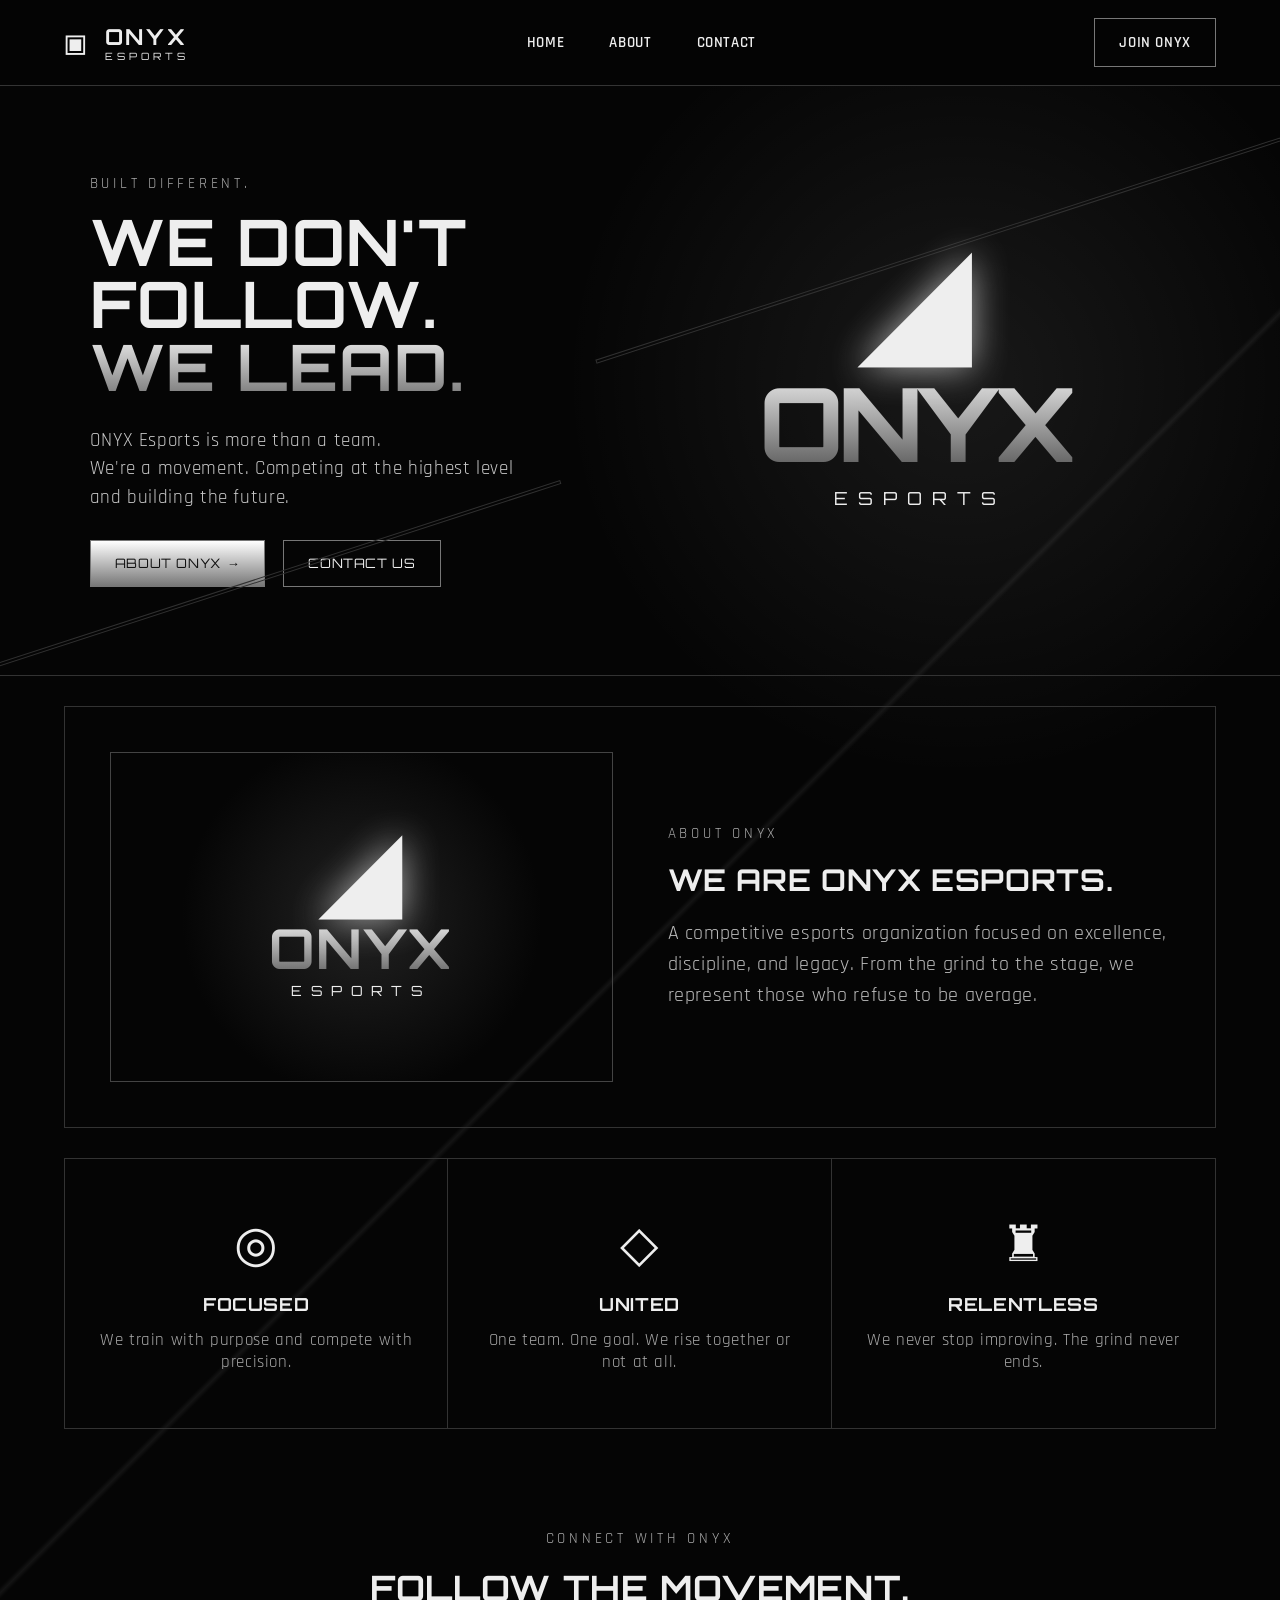
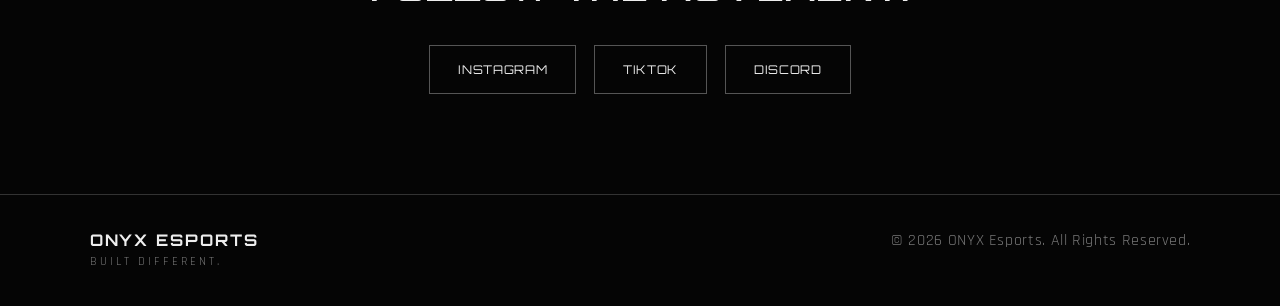
<file: index.html>
<!DOCTYPE html>
<html lang="en">
<head>
  <meta charset="UTF-8">
  <meta name="viewport" content="width=device-width, initial-scale=1.0">
  <title>ONYX Esports</title>
  <link rel="stylesheet" href="style.css">
</head>
<body>
  <header class="nav">
    <a class="brand" href="#home">
      <span class="brand-mark">◈</span>
      <span><b>ONYX</b><small>ESPORTS</small></span>
    </a>
    <nav>
      <a href="#home">HOME</a>
      <a href="#about">ABOUT</a>
      <a href="#contact">CONTACT</a>
    </nav>
    <a class="join" href="#contact">JOIN ONYX</a>
  </header>

  <main>
    <section id="home" class="hero">
      <div class="hero-copy">
        <p class="eyebrow">BUILT DIFFERENT.</p>
        <h1>WE DON'T FOLLOW.<br><strong>WE LEAD.</strong></h1>
        <p class="intro">ONYX Esports is more than a team.<br>
        We're a movement. Competing at the highest level<br>
        and building the future.</p>
        <div class="buttons">
          <a class="button primary" href="#about">ABOUT ONYX →</a>
          <a class="button" href="#contact">CONTACT US</a>
        </div>
      </div>
      <div class="hero-logo">
        <div class="bolt">◢</div>
        <div class="onyx-word">ONYX</div>
        <div class="esports">ESPORTS</div>
      </div>
    </section>

    <section id="about" class="about">
      <div class="logo-panel">
        <div class="bolt big">◢</div>
        <div class="panel-word">ONYX</div>
        <div class="panel-small">ESPORTS</div>
      </div>
      <div class="about-copy">
        <p class="eyebrow">ABOUT ONYX</p>
        <h2>WE ARE ONYX ESPORTS.</h2>
        <p>A competitive esports organization focused on excellence,
        discipline, and legacy. From the grind to the stage, we represent
        those who refuse to be average.</p>
      </div>
    </section>

    <section class="values">
      <article><div class="icon">◎</div><h3>FOCUSED</h3><p>We train with purpose and compete with precision.</p></article>
      <article><div class="icon">◇</div><h3>UNITED</h3><p>One team. One goal. We rise together or not at all.</p></article>
      <article><div class="icon">♜</div><h3>RELENTLESS</h3><p>We never stop improving. The grind never ends.</p></article>
    </section>

    <section id="contact" class="contact">
      <p class="eyebrow">CONNECT WITH ONYX</p>
      <h2>FOLLOW THE MOVEMENT.</h2>
      <div class="socials">
        <a href="https://www.instagram.com/onyxesports184?igsi=YjljY285OGdnNjlv" target="_blank" rel="noopener">INSTAGRAM</a>
        <a href="https://www.tiktok.com/@onyx.esports87?_r=1&_t=ZS-99DBv81w7nR" target="_blank" rel="noopener">TIKTOK</a>
        <a href="https://discord.gg/3PSkmvPu" target="_blank" rel="noopener">DISCORD</a>
      </div>
    </section>
  </main>

  <footer>
    <div><b>ONYX ESPORTS</b><span>BUILT DIFFERENT.</span></div>
    <div>© 2026 ONYX Esports. All Rights Reserved.</div>
  </footer>
</body>
</html>
</file>
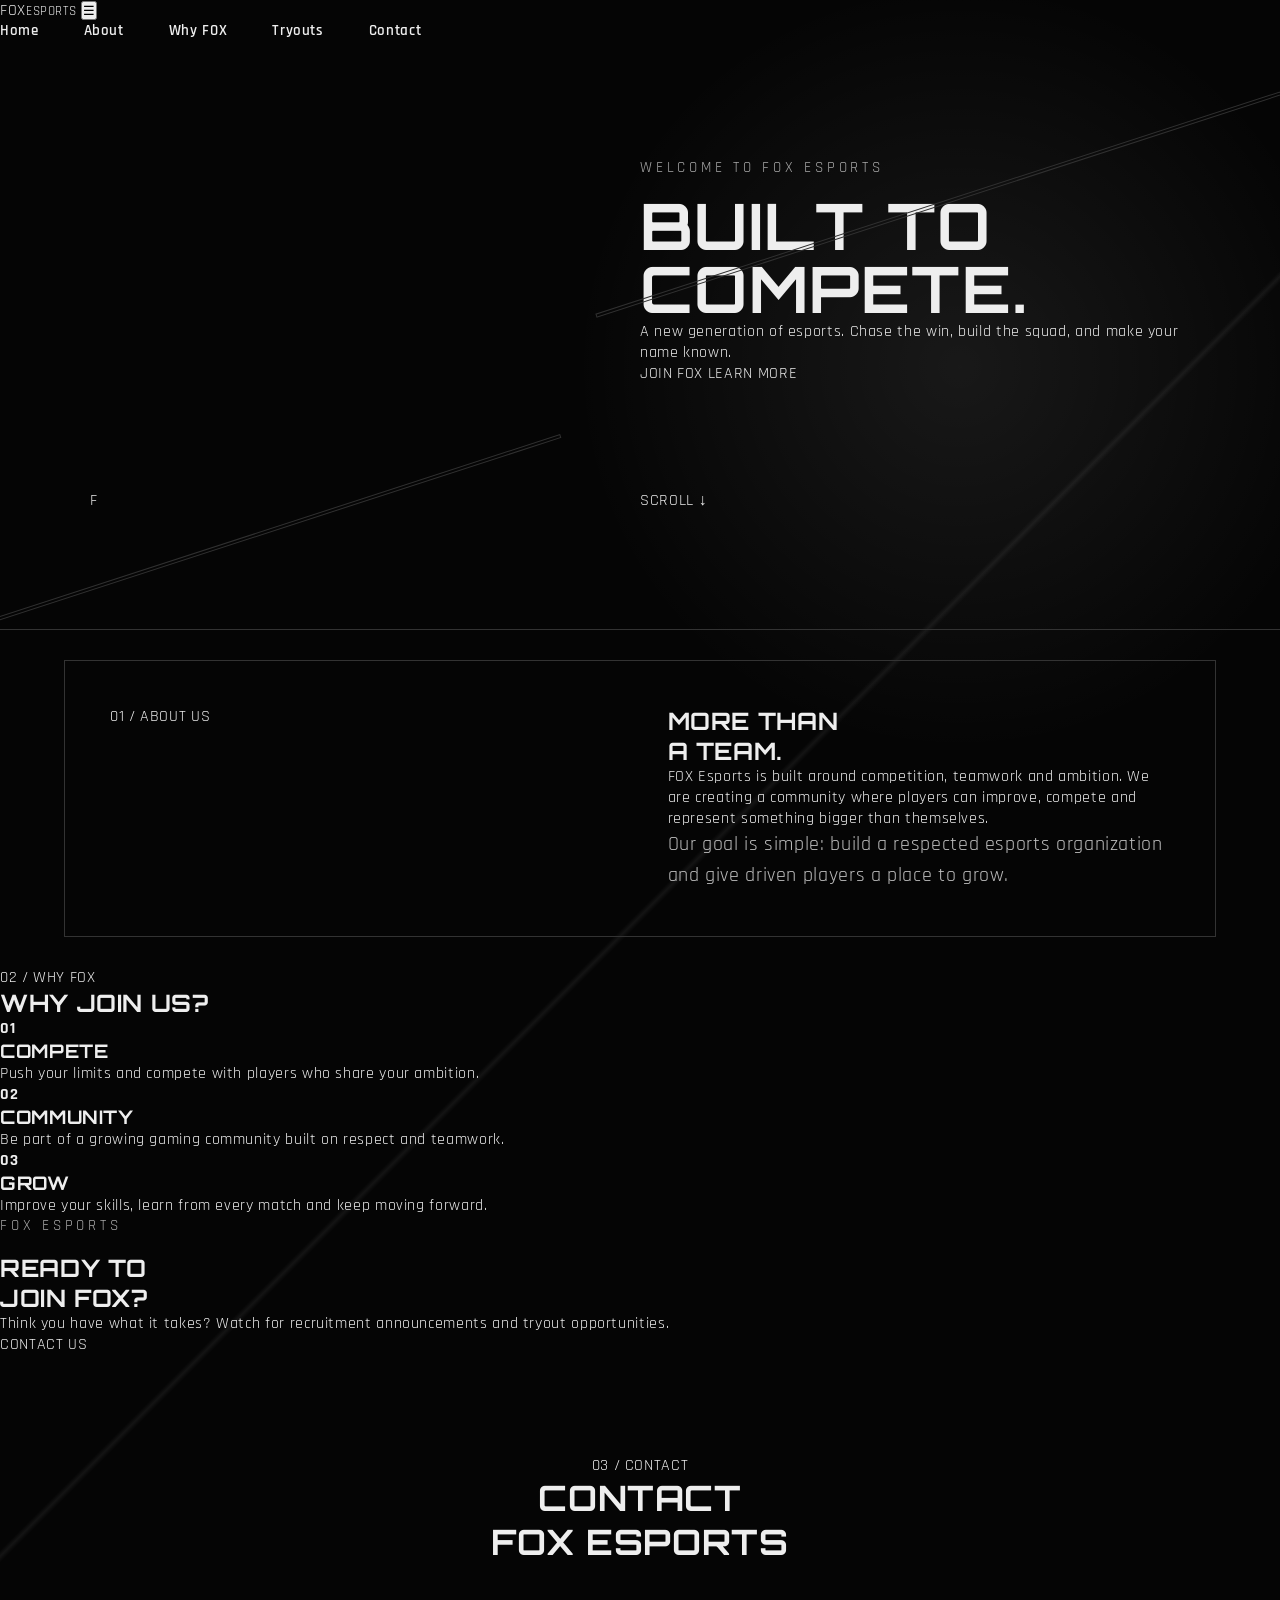
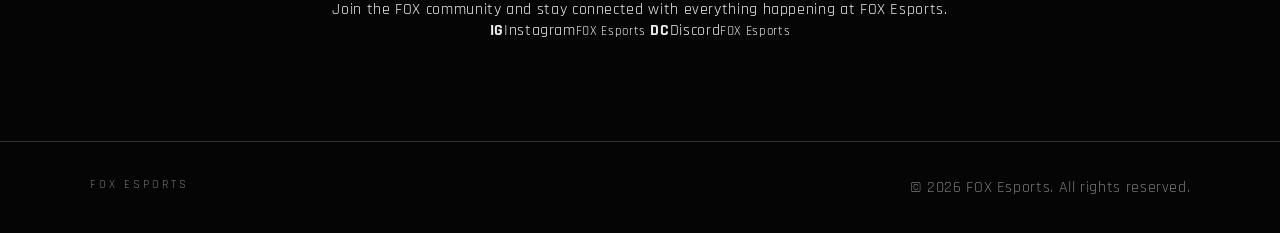
<file: inde.html>
<!DOCTYPE html>
<html lang="en">
<head>
  <meta charset="UTF-8">
  <meta name="viewport" content="width=device-width, initial-scale=1.0">
  <meta name="description" content="FOX Esports — Built to compete. Built to lead.">
  <title>FOX Esports | Official</title>
  <link rel="stylesheet" href="style.css">
</head>
<body>
  <header class="navbar">
    <a href="#home" class="logo"><span>FOX</span><small>ESPORTS</small></a>
    <button class="menu-toggle" aria-label="Open menu">☰</button>
    <nav class="nav-links">
      <a href="#home">Home</a>
      <a href="#about">About</a>
      <a href="#why">Why FOX</a>
      <a href="#tryouts">Tryouts</a>
      <a href="#contact">Contact</a>
    </nav>
  </header>

  <main>
    <section id="home" class="hero">
      <div class="hero-grid"></div>
      <div class="hero-content reveal">
        <p class="eyebrow">WELCOME TO FOX ESPORTS</p>
        <h1>BUILT TO<br><span>COMPETE.</span></h1>
        <p class="hero-copy">A new generation of esports. Chase the win, build the squad, and make your name known.</p>
        <div class="hero-buttons">
          <a href="#tryouts" class="btn btn-primary">JOIN FOX</a>
          <a href="#about" class="btn btn-ghost">LEARN MORE</a>
        </div>
      </div>
      <div class="hero-mark">F</div>
      <div class="scroll">SCROLL ↓</div>
    </section>

    <section id="about" class="section about">
      <div class="section-tag reveal">01 / ABOUT US</div>
      <div class="about-layout">
        <div class="reveal">
          <h2>MORE THAN<br><span>A TEAM.</span></h2>
        </div>
        <div class="about-copy reveal">
          <p>FOX Esports is built around competition, teamwork and ambition. We are creating a community where players can improve, compete and represent something bigger than themselves.</p>
          <p>Our goal is simple: build a respected esports organization and give driven players a place to grow.</p>
        </div>
      </div>
    </section>

    <section id="why" class="section why">
      <div class="section-tag reveal">02 / WHY FOX</div>
      <h2 class="center-title reveal">WHY <span>JOIN US?</span></h2>
      <div class="feature-grid">
        <article class="feature reveal"><b>01</b><h3>COMPETE</h3><p>Push your limits and compete with players who share your ambition.</p></article>
        <article class="feature reveal"><b>02</b><h3>COMMUNITY</h3><p>Be part of a growing gaming community built on respect and teamwork.</p></article>
        <article class="feature reveal"><b>03</b><h3>GROW</h3><p>Improve your skills, learn from every match and keep moving forward.</p></article>
      </div>
    </section>

    <section id="tryouts" class="section tryouts">
      <div class="tryout-box reveal">
        <div>
          <p class="eyebrow">FOX ESPORTS</p>
          <h2>READY TO<br><span>JOIN FOX?</span></h2>
          <p>Think you have what it takes? Watch for recruitment announcements and tryout opportunities.</p>
        </div>
        <a href="#contact" class="btn btn-primary">CONTACT US</a>
      </div>
    </section>

    <section id="contact" class="section contact">
      <div class="section-tag reveal">03 / CONTACT</div>
      <div class="contact-layout">
        <div class="reveal">
          <h2>CONTACT<br><span>FOX ESPORTS</span></h2>
          <p>Join the FOX community and stay connected with everything happening at FOX Esports.</p>
        </div>
        <div class="social-links reveal">
          <a href="#" class="social-card" aria-label="FOX Esports Instagram">
            <strong>IG</strong><span>Instagram<small>FOX Esports</small></span>
          </a>
          <a href="#" class="social-card" aria-label="FOX Esports Discord">
            <strong>DC</strong><span>Discord<small>FOX Esports</small></span>
          </a>
        </div>
      </div>
    </section>
  </main>

  <footer><span>FOX ESPORTS</span><p>© 2026 FOX Esports. All rights reserved.</p></footer>
  <script src="script.js"></script>
</body>
</html>
</file>
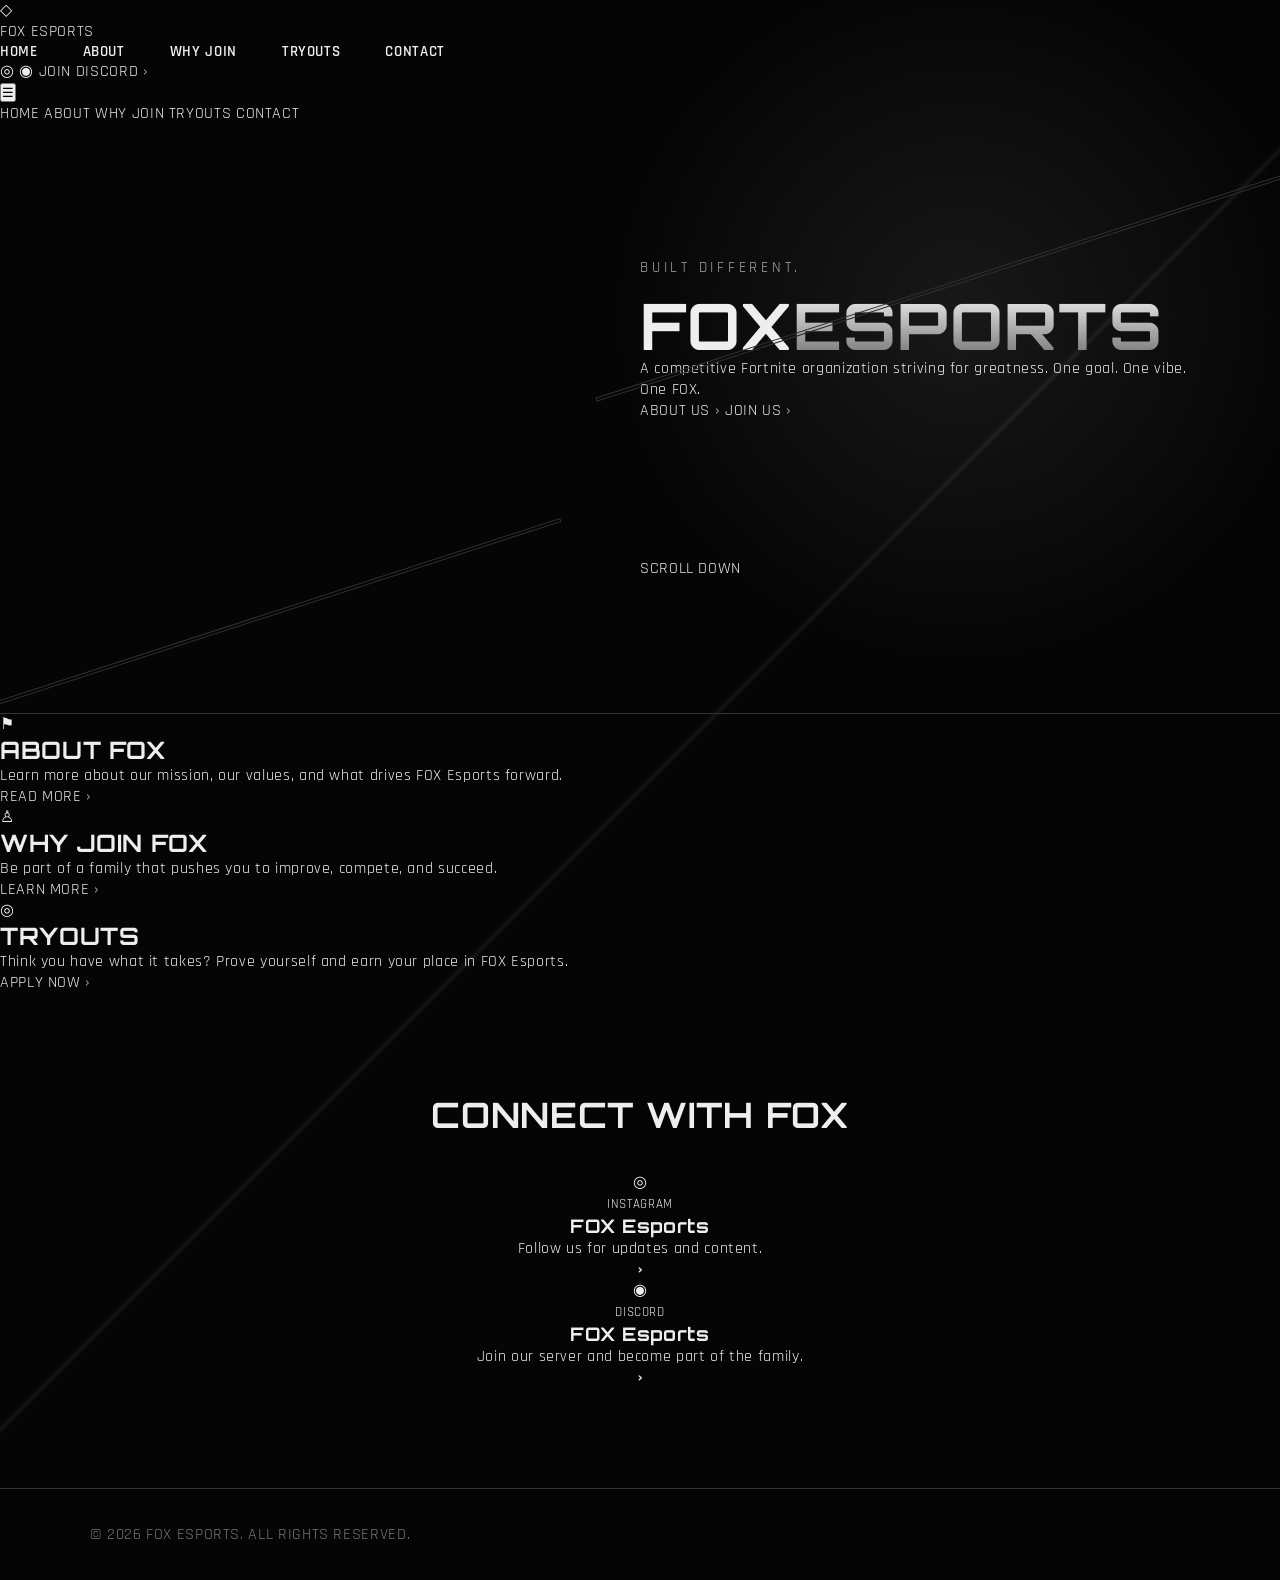
<file: index-2.html>
<!DOCTYPE html>
<html lang="en">
<head>
    <meta charset="UTF-8">
    <meta name="viewport" content="width=device-width, initial-scale=1.0">
    <title>FOX Esports</title>
    <link rel="stylesheet" href="style.css">
</head>
<body>
<header class="navbar">
    <div class="logo">
        <div class="fox-icon">◇</div>
        <div>
            <span class="logo-main">FOX</span>
            <span class="logo-sub">ESPORTS</span>
        </div>
    </div>

    <nav>
        <a href="#home" class="active">HOME</a>
        <a href="#about">ABOUT</a>
        <a href="#join">WHY JOIN</a>
        <a href="#tryouts">TRYOUTS</a>
        <a href="#contact">CONTACT</a>
    </nav>

    <div class="nav-socials">
        <a href="#" aria-label="Instagram">◎</a>
        <a href="#" aria-label="Discord">◉</a>
        <a href="#contact" class="discord-button">JOIN DISCORD <span>›</span></a>
    </div>

    <button class="menu-button" id="menuButton">☰</button>
</header>

<div class="mobile-menu" id="mobileMenu">
    <a href="#home">HOME</a>
    <a href="#about">ABOUT</a>
    <a href="#join">WHY JOIN</a>
    <a href="#tryouts">TRYOUTS</a>
    <a href="#contact">CONTACT</a>
</div>

<main>
<section class="hero" id="home">
    <div class="hero-background"></div>

    <div class="hero-content">
        <p class="eyebrow">BUILT DIFFERENT.</p>
        <h1><span>FOX</span><strong>ESPORTS</strong></h1>
        <p class="hero-description">
            A competitive Fortnite organization striving for greatness.
            One goal. One vibe. One FOX.
        </p>

        <div class="hero-buttons">
            <a href="#about" class="primary-button">ABOUT US <span>›</span></a>
            <a href="#tryouts" class="secondary-button">JOIN US <span>›</span></a>
        </div>
    </div>

    <div class="fox-art">
        <div class="fox-glow"></div>
        <div class="fox-face">
            <div class="ear left-ear"></div>
            <div class="ear right-ear"></div>
            <div class="eye left-eye"></div>
            <div class="eye right-eye"></div>
            <div class="fox-mouth"></div>
        </div>
    </div>

    <div class="scroll">
        <div class="mouse"></div>
        <span>SCROLL DOWN</span>
    </div>
</section>

<section class="features">
    <article class="feature-card" id="about">
        <div class="feature-icon">⚑</div>
        <div class="feature-text">
            <h2>ABOUT FOX</h2>
            <p>Learn more about our mission, our values, and what drives FOX Esports forward.</p>
            <a href="#contact">READ MORE <span>›</span></a>
        </div>
        <div class="card-background about-bg"></div>
    </article>

    <article class="feature-card" id="join">
        <div class="feature-icon">♙</div>
        <div class="feature-text">
            <h2>WHY JOIN FOX</h2>
            <p>Be part of a family that pushes you to improve, compete, and succeed.</p>
            <a href="#tryouts">LEARN MORE <span>›</span></a>
        </div>
        <div class="card-background join-bg"></div>
    </article>

    <article class="feature-card" id="tryouts">
        <div class="feature-icon">◎</div>
        <div class="feature-text">
            <h2>TRYOUTS</h2>
            <p>Think you have what it takes? Prove yourself and earn your place in FOX Esports.</p>
            <a href="#contact">APPLY NOW <span>›</span></a>
        </div>
        <div class="card-background tryout-bg"></div>
    </article>
</section>

<section class="contact" id="contact">
    <div class="section-title">
        <span></span><h2>CONNECT WITH FOX</h2><span></span>
    </div>

    <div class="social-container">
        <a href="#" class="social-card">
            <div class="social-icon instagram">◎</div>
            <div>
                <small>INSTAGRAM</small>
                <h3>FOX Esports</h3>
                <p>Follow us for updates and content.</p>
            </div>
            <strong>›</strong>
        </a>

        <a href="#" class="social-card">
            <div class="social-icon discord">◉</div>
            <div>
                <small>DISCORD</small>
                <h3>FOX Esports</h3>
                <p>Join our server and become part of the family.</p>
            </div>
            <strong>›</strong>
        </a>
    </div>
</section>
</main>

<footer>© 2026 FOX ESPORTS. ALL RIGHTS RESERVED.</footer>
<script src="script.js"></script>
</body>
</html>
</file>
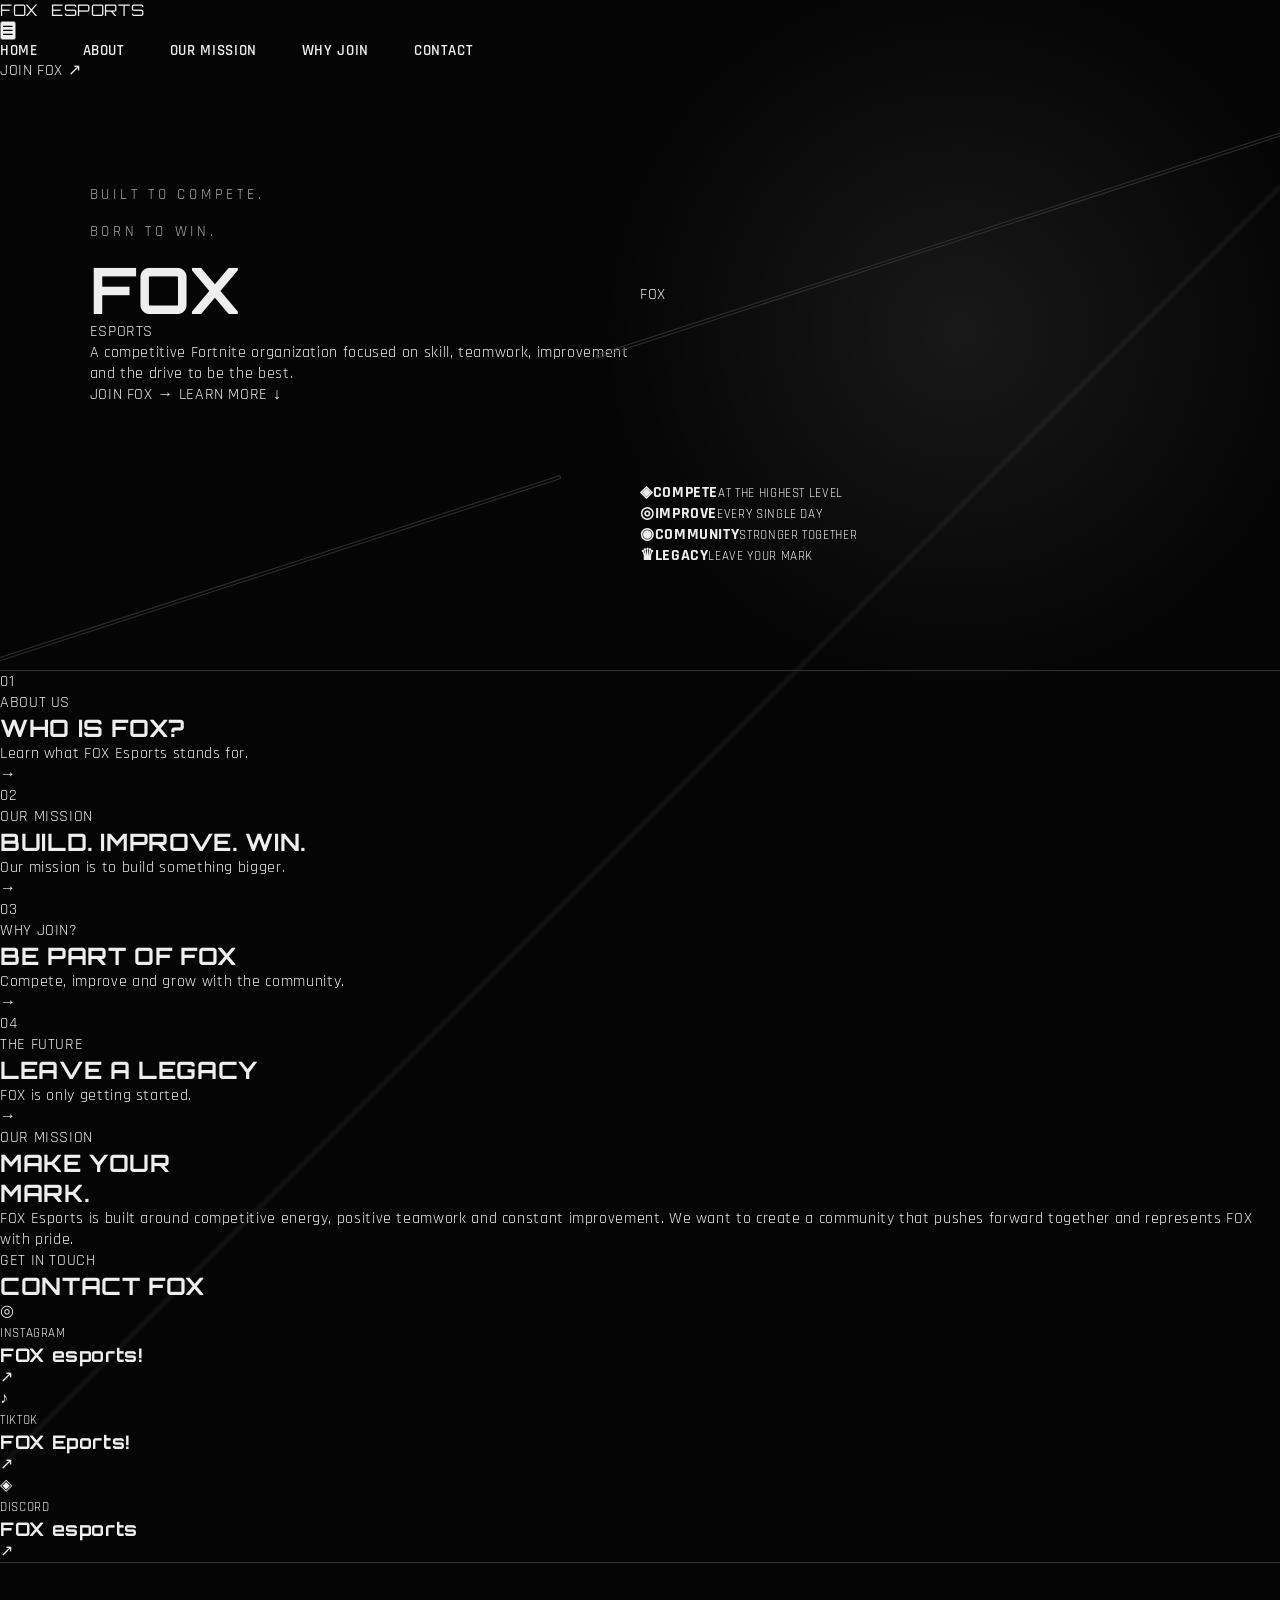
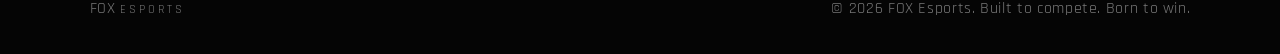
<file: index-3.html>
<!DOCTYPE html>
<html lang="en">
<head>
  <meta charset="UTF-8">
  <meta name="viewport" content="width=device-width, initial-scale=1.0">
  <title>FOX Esports | Built to Compete</title>
  <meta name="description" content="FOX Esports — a competitive Fortnite esports organization.">
  <link rel="preconnect" href="https://fonts.googleapis.com">
  <link rel="preconnect" href="https://fonts.gstatic.com" crossorigin>
  <link href="https://fonts.googleapis.com/css2?family=Barlow+Condensed:wght@500;600;700;800;900&family=Inter:wght@400;500;600;700;800&display=swap" rel="stylesheet">
  <link rel="stylesheet" href="style.css">
</head>
<body>

  <div class="bg-grid"></div>
  <div class="red-orb orb-one"></div>
  <div class="red-orb orb-two"></div>
  <div class="scanlines"></div>

  <header class="navbar">
    <a class="brand" href="#home" aria-label="FOX Esports home">
      <span class="brand-fox">FOX</span>
      <span class="brand-esports">ESPORTS</span>
    </a>

    <button class="menu-btn" id="menuBtn" aria-label="Open menu">☰</button>

    <nav class="nav-links" id="navLinks">
      <a class="active" href="#home">HOME</a>
      <a href="#about">ABOUT</a>
      <a href="#mission">OUR MISSION</a>
      <a href="#join">WHY JOIN</a>
      <a href="#contact">CONTACT</a>
    </nav>

    <a class="nav-cta" href="#join">JOIN FOX <span>↗</span></a>
  </header>

  <main id="home">
    <section class="hero">
      <div class="hero-copy reveal">
        <p class="eyebrow">BUILT TO COMPETE.</p>
        <p class="eyebrow red">BORN TO WIN.</p>

        <div class="hero-title">
          <h1>FOX</h1>
          <div>ESPORTS</div>
        </div>

        <p class="hero-text">
          A competitive Fortnite organization focused on skill,
          teamwork, improvement and the drive to be the best.
        </p>

        <div class="hero-buttons">
          <a class="btn btn-red" href="#join">JOIN FOX <span>→</span></a>
          <a class="btn btn-outline" href="#about">LEARN MORE <span>↓</span></a>
        </div>
      </div>

      <div class="fox-emblem reveal delay">
        <div class="emblem-ring"></div>
        <div class="fox-mark">FOX</div>
        <div class="emblem-lines"></div>
      </div>

      <div class="hero-particles" aria-hidden="true">
        <i></i><i></i><i></i><i></i><i></i><i></i>
      </div>

      <div class="stats-bar">
        <div><strong>◈</strong><span><b>COMPETE</b><small>AT THE HIGHEST LEVEL</small></span></div>
        <div><strong>◎</strong><span><b>IMPROVE</b><small>EVERY SINGLE DAY</small></span></div>
        <div><strong>◉</strong><span><b>COMMUNITY</b><small>STRONGER TOGETHER</small></span></div>
        <div><strong>♛</strong><span><b>LEGACY</b><small>LEAVE YOUR MARK</small></span></div>
      </div>
    </section>

    <section class="cards-section" id="about">
      <article class="feature-card reveal">
        <span class="card-index">01</span>
        <div class="card-art art-one"></div>
        <div class="card-content">
          <p>ABOUT US</p>
          <h2>WHO IS FOX?</h2>
          <span>Learn what FOX Esports stands for.</span>
        </div>
        <a href="#mission" class="card-arrow">→</a>
      </article>

      <article class="feature-card reveal">
        <span class="card-index">02</span>
        <div class="card-art art-two"></div>
        <div class="card-content">
          <p>OUR MISSION</p>
          <h2>BUILD. IMPROVE. WIN.</h2>
          <span>Our mission is to build something bigger.</span>
        </div>
        <a href="#mission" class="card-arrow">→</a>
      </article>

      <article class="feature-card reveal" id="join">
        <span class="card-index">03</span>
        <div class="card-art art-three"></div>
        <div class="card-content">
          <p>WHY JOIN?</p>
          <h2>BE PART OF FOX</h2>
          <span>Compete, improve and grow with the community.</span>
        </div>
        <a href="#contact" class="card-arrow">→</a>
      </article>

      <article class="feature-card reveal" id="mission">
        <span class="card-index">04</span>
        <div class="card-art art-four"></div>
        <div class="card-content">
          <p>THE FUTURE</p>
          <h2>LEAVE A LEGACY</h2>
          <span>FOX is only getting started.</span>
        </div>
        <a href="#contact" class="card-arrow">→</a>
      </article>
    </section>

    <section class="mission-section reveal">
      <div>
        <p class="section-label">OUR MISSION</p>
        <h2>MAKE YOUR<br><span>MARK.</span></h2>
      </div>
      <p>
        FOX Esports is built around competitive energy, positive teamwork
        and constant improvement. We want to create a community that
        pushes forward together and represents FOX with pride.
      </p>
    </section>

    <section class="contact-section" id="contact">
      <div class="contact-heading reveal">
        <p class="section-label">GET IN TOUCH</p>
        <h2>CONTACT <span>FOX</span></h2>
      </div>

      <div class="contact-grid">
        <a class="contact-card reveal" href="#" aria-label="Instagram FOX esports">
          <div class="contact-icon">◎</div>
          <div><small>INSTAGRAM</small><h3>FOX esports!</h3></div>
          <span>↗</span>
        </a>

        <a class="contact-card reveal" href="#" aria-label="TikTok FOX Eports">
          <div class="contact-icon">♪</div>
          <div><small>TIKTOK</small><h3>FOX Eports!</h3></div>
          <span>↗</span>
        </a>

        <a class="contact-card reveal" href="#" aria-label="Discord FOX esports">
          <div class="contact-icon">◈</div>
          <div><small>DISCORD</small><h3>FOX esports</h3></div>
          <span>↗</span>
        </a>
      </div>
    </section>
  </main>

  <footer>
    <div class="footer-brand">FOX <span>ESPORTS</span></div>
    <p>© 2026 FOX Esports. Built to compete. Born to win.</p>
  </footer>

  <script src="script.js"></script>
</body>
</html>
</file>
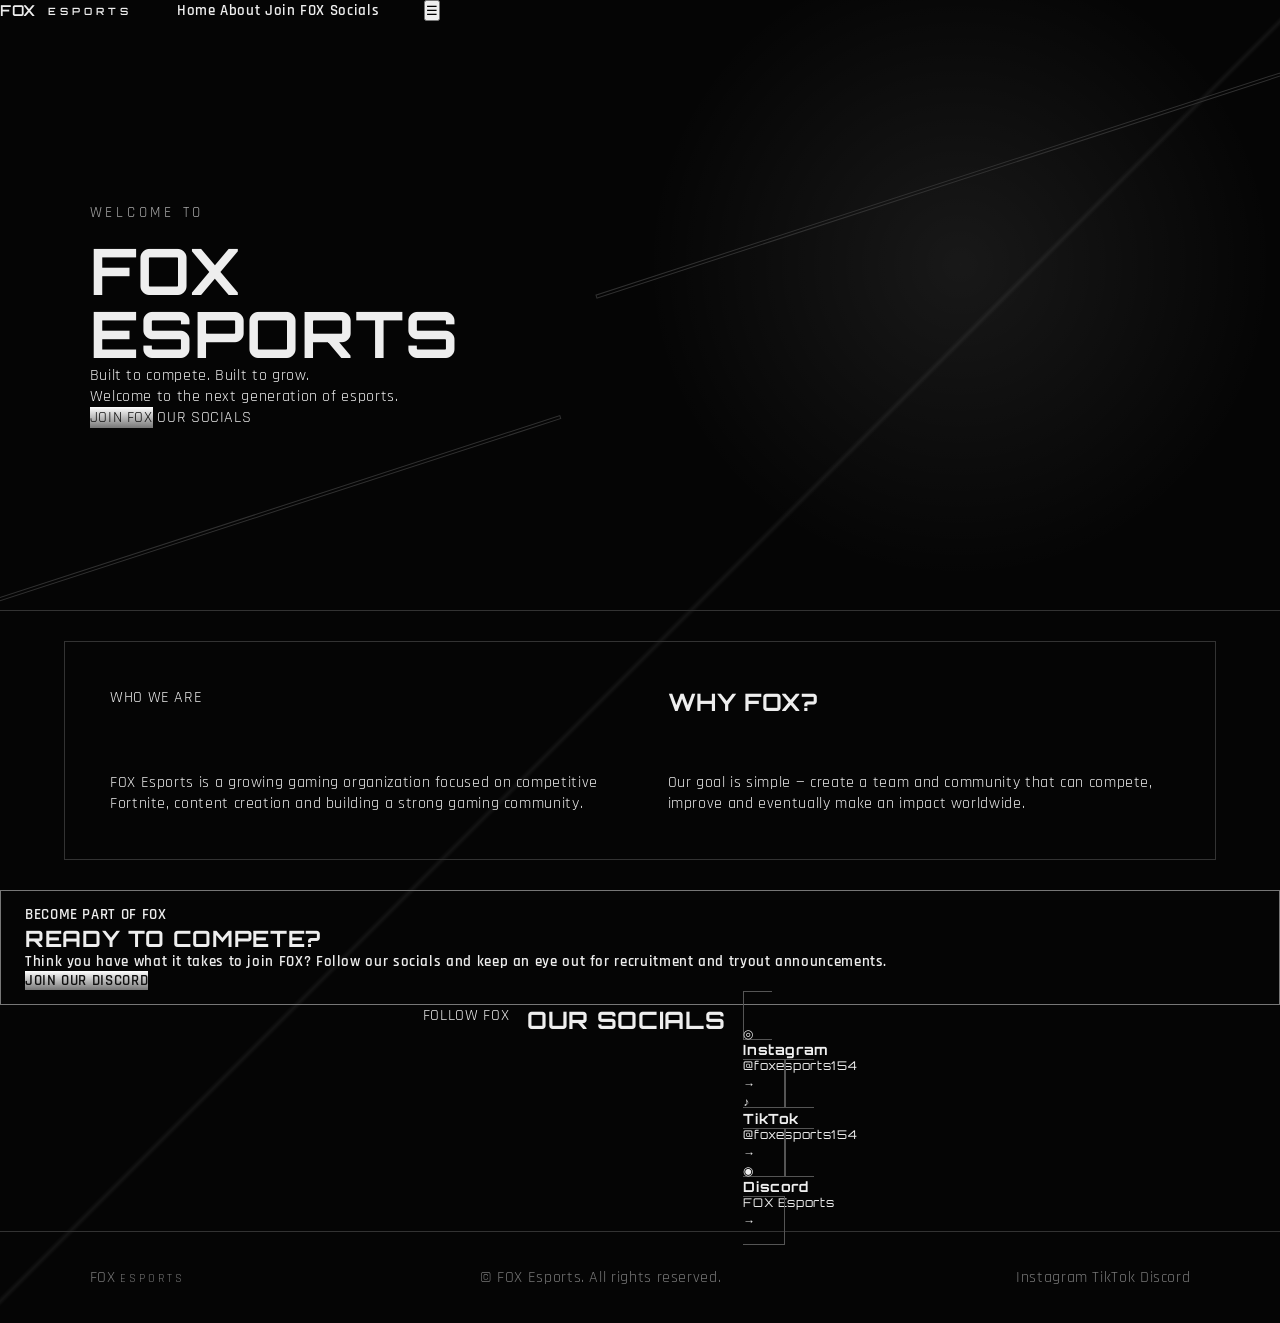
<file: index-4.html>
<!DOCTYPE html>
<html lang="en">
<head>
  <meta charset="UTF-8">
  <meta name="viewport" content="width=device-width, initial-scale=1.0">
  <meta name="description" content="FOX Esports — competitive Fortnite, gaming and community.">
  <title>FOX Esports</title>
  <link rel="stylesheet" href="style.css">
</head>
<body>
  <header class="site-header">
    <nav class="navbar">
      <a class="brand" href="#home" aria-label="FOX Esports home">
        <span>FOX</span>
        <small>ESPORTS</small>
      </a>

      <div class="nav-links" id="navLinks">
        <a href="#home">Home</a>
        <a href="#about">About</a>
        <a href="#join">Join FOX</a>
        <a href="#socials">Socials</a>
      </div>

      <button class="menu-btn" id="menuBtn" aria-label="Open menu" aria-expanded="false">☰</button>
    </nav>
  </header>

  <main>
    <section id="home" class="hero">
      <div class="hero-content">
        <p class="eyebrow">WELCOME TO</p>
        <h1>FOX<br><span>ESPORTS</span></h1>
        <p class="hero-text">
          Built to compete. Built to grow.<br>
          Welcome to the next generation of esports.
        </p>

        <div class="hero-buttons">
          <a href="#join" class="btn primary">JOIN FOX</a>
          <a href="#socials" class="btn secondary">OUR SOCIALS</a>
        </div>
      </div>
      <div class="hero-glow" aria-hidden="true"></div>
    </section>

    <section id="about" class="section about">
      <p class="section-label">WHO WE ARE</p>
      <h2>WHY <span>FOX?</span></h2>
      <p>
        FOX Esports is a growing gaming organization focused on competitive
        Fortnite, content creation and building a strong gaming community.
      </p>
      <p>
        Our goal is simple — create a team and community that can compete,
        improve and eventually make an impact worldwide.
      </p>
    </section>

    <section id="join" class="section join">
      <div class="join-box">
        <p class="section-label">BECOME PART OF FOX</p>
        <h2>READY TO <span>COMPETE?</span></h2>
        <p>
          Think you have what it takes to join FOX? Follow our socials and
          keep an eye out for recruitment and tryout announcements.
        </p>
        <a href="https://discord.gg/kTCvYwyRe" target="_blank" rel="noopener noreferrer" class="btn primary">
          JOIN OUR DISCORD
        </a>
      </div>
    </section>

    <section id="socials" class="section socials">
      <p class="section-label">FOLLOW FOX</p>
      <h2>OUR <span>SOCIALS</span></h2>

      <div class="social-grid">
        <a class="social-card" href="https://www.instagram.com/foxesports154?igsi=YjljY285OGdnNjlv" target="_blank" rel="noopener noreferrer">
          <div class="social-icon">◎</div>
          <div>
            <h3>Instagram</h3>
            <p>@foxesports154</p>
          </div>
          <span class="arrow">→</span>
        </a>

        <a class="social-card" href="https://www.tiktok.com/@foxesports154?_r=1&amp;_t=ZS-996CaUwlG5s" target="_blank" rel="noopener noreferrer">
          <div class="social-icon">♪</div>
          <div>
            <h3>TikTok</h3>
            <p>@foxesports154</p>
          </div>
          <span class="arrow">→</span>
        </a>

        <a class="social-card" href="https://discord.gg/kTCvYwyRe" target="_blank" rel="noopener noreferrer">
          <div class="social-icon">◉</div>
          <div>
            <h3>Discord</h3>
            <p>FOX Esports</p>
          </div>
          <span class="arrow">→</span>
        </a>
      </div>
    </section>
  </main>

  <footer>
    <div class="footer-logo">FOX <span>ESPORTS</span></div>
    <p>© <span id="year"></span> FOX Esports. All rights reserved.</p>
    <div class="footer-socials">
      <a href="https://www.instagram.com/foxesports154?igsi=YjljY285OGdnNjlv" target="_blank" rel="noopener noreferrer">Instagram</a>
      <a href="https://www.tiktok.com/@foxesports154?_r=1&amp;_t=ZS-996CaUwlG5s" target="_blank" rel="noopener noreferrer">TikTok</a>
      <a href="https://discord.gg/kTCvYwyRe" target="_blank" rel="noopener noreferrer">Discord</a>
    </div>
  </footer>

  <script src="script.js"></script>
</body>
</html>
</file>
<file: style.css>
@import url('https://fonts.googleapis.com/css2?family=Rajdhani:wght@400;500;600;700&family=Orbitron:wght@500;600;700;800&display=swap');

*{box-sizing:border-box;margin:0;padding:0}
html{scroll-behavior:smooth}
body{
  background:#050505;color:#eee;
  font-family:Rajdhani,Arial,sans-serif;
  letter-spacing:.04em;
  background-image:
    radial-gradient(circle at 75% 20%,rgba(255,255,255,.08),transparent 22%),
    linear-gradient(135deg,transparent 49.8%,rgba(255,255,255,.06) 50%,transparent 50.2%);
}
a{color:inherit;text-decoration:none}
.nav{
  height:86px;border-bottom:1px solid #343434;
  display:flex;align-items:center;justify-content:space-between;
  padding:0 5%;position:sticky;top:0;z-index:10;
  background:rgba(5,5,5,.94);backdrop-filter:blur(10px)
}
.brand{display:flex;align-items:center;gap:12px;font-family:Orbitron}
.brand-mark{font-size:36px;transform:rotate(45deg);display:inline-block}
.brand b{display:block;font-size:22px;letter-spacing:.12em}
.brand small{display:block;font-size:10px;letter-spacing:.4em}
nav{display:flex;gap:45px}
nav a,.join{font-weight:600;font-size:15px}
nav a:hover,.socials a:hover{color:#aaa}
.join,.button{border:1px solid #777;padding:14px 24px;transition:.2s}
.join:hover,.button:hover{background:#eee;color:#050505}
.hero{
  min-height:590px;display:grid;grid-template-columns:1fr 1fr;
  align-items:center;padding:65px 7%;border-bottom:1px solid #333;
  overflow:hidden;position:relative
}
.hero:before,.hero:after{
  content:"";position:absolute;border:1px solid #303030;transform:rotate(-18deg)
}
.hero:before{width:70%;height:2px;right:-15%;top:23%}
.hero:after{width:55%;height:2px;left:-10%;bottom:14%}
.eyebrow{font-size:15px;letter-spacing:.25em;color:#aaa;margin-bottom:18px}
h1,h2,h3{font-family:Orbitron,sans-serif}
h1{font-size:clamp(42px,5vw,78px);line-height:.98;letter-spacing:.02em}
h1 strong{background:linear-gradient(#fff,#666);-webkit-background-clip:text;color:transparent}
.intro{font-size:19px;line-height:1.5;color:#c7c7c7;margin:28px 0}
.buttons{display:flex;gap:18px;flex-wrap:wrap}
.button{display:inline-block;font-family:Orbitron;font-size:13px}
.primary{background:linear-gradient(#fff,#777);color:#111}
.hero-logo{text-align:center;position:relative;z-index:1}
.bolt{font-size:150px;line-height:.7;filter:drop-shadow(0 0 18px #aaa)}
.onyx-word{font-family:Orbitron;font-weight:800;font-size:clamp(55px,8vw,110px);letter-spacing:-.06em;background:linear-gradient(#fff,#444);-webkit-background-clip:text;color:transparent}
.esports{font-family:Orbitron;letter-spacing:.55em;font-size:18px;margin-left:.55em}
.about{margin:30px 5%;padding:45px;display:grid;grid-template-columns:1fr 1fr;gap:55px;border:1px solid #333}
.logo-panel{border:1px solid #444;min-height:330px;display:flex;flex-direction:column;align-items:center;justify-content:center;background:radial-gradient(circle,#222,transparent 60%)}
.big{font-size:110px}.panel-word{font:700 55px Orbitron;background:linear-gradient(#fff,#555);-webkit-background-clip:text;color:transparent}.panel-small{font:14px Orbitron;letter-spacing:.6em}
.about-copy{align-self:center;max-width:550px}.about-copy h2{font-size:30px;margin-bottom:20px}.about-copy p:last-child{font-size:20px;line-height:1.55;color:#bbb}
.values{margin:0 5%;display:grid;grid-template-columns:repeat(3,1fr);border:1px solid #333}
.values article{text-align:center;padding:55px 30px;border-right:1px solid #333}.values article:last-child{border-right:0}
.icon{font-size:50px;margin-bottom:15px}.values h3{font-size:18px}.values p{color:#aaa;font-size:17px;margin-top:14px}
.contact{text-align:center;padding:100px 20px}.contact h2{font-size:35px;margin-bottom:35px}
.socials{display:flex;justify-content:center;gap:18px;flex-wrap:wrap}.socials a{border:1px solid #555;padding:16px 28px;font-family:Orbitron;font-size:12px}
footer{border-top:1px solid #333;padding:35px 7%;display:flex;justify-content:space-between;color:#777}
footer b{display:block;color:#eee;font-family:Orbitron;letter-spacing:.12em}footer span{font-size:12px;letter-spacing:.25em}
@media(max-width:800px){
  .nav{height:auto;padding:18px 5%;flex-wrap:wrap;gap:15px}nav{order:3;width:100%;justify-content:center;gap:22px}.join{display:none}
  .hero,.about{grid-template-columns:1fr}.hero{text-align:center;padding:55px 5%}.buttons{justify-content:center}.hero-logo{margin-top:35px}
  .values{grid-template-columns:1fr}.values article{border-right:0;border-bottom:1px solid #333}.values article:last-child{border-bottom:0}
  .about{padding:25px}.logo-panel{min-height:260px}
  footer{flex-direction:column;gap:20px;text-align:center}
}
</file>
